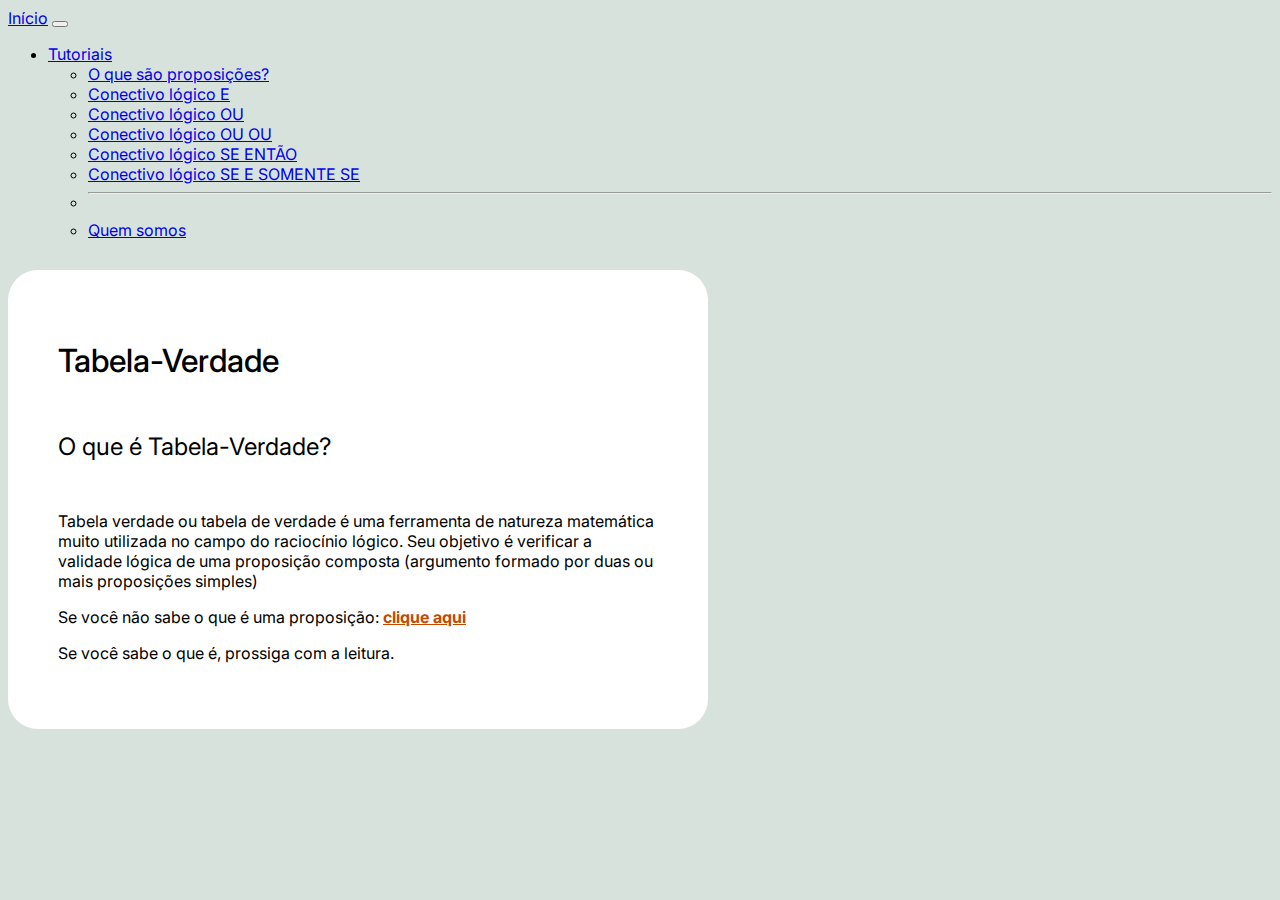
<file: index.html>
<!DOCTYPE html>

<html>

<head>
    <meta charset="utf-8">
    <meta http-equiv="X-UA-Compatible" content="IE=edge">
    <title>Projeto Integrado</title>
    <meta name="description" content="">
    <meta name="viewport" content="width=device-width, initial-scale=1">

    <link href="https://cdn.jsdelivr.net/npm/bootstrap@5.1.0/dist/css/bootstrap.min.css" rel="stylesheet" integrity="sha384-KyZXEAg3QhqLMpG8r+8fhAXLRk2vvoC2f3B09zVXn8CA5QIVfZOJ3BCsw2P0p/We" crossorigin="anonymous">
    <link rel="stylesheet" href="styles.css">

</head>


<body>
    <div>
        <header class="area1">
            <nav class="navbar navbar-expand-lg navbar-dark bg-dark">
                <div class="container-fluid">
                    <a class="inicio navbar-brand" href="index.html">Início</a>
                    <button class="navbar-toggler" type="button" data-bs-toggle="collapse" data-bs-target="#navbarSupportedContent" aria-controls="navbarSupportedContent" aria-expanded="false" aria-label="Toggle navigation">
                    <span class="navbar-toggler-icon"></span>
                    </button>
                    <div class="collapse navbar-collapse" id="navbarSupportedContent">
                        <ul class="navbar-nav me-auto mb-2 mb-lg-0">
                            <li class="nav-item dropdown">
                                <a class="nav-link dropdown-toggle" href="#" id="navbarDropdown" role="button" data-bs-toggle="dropdown" aria-expanded="false">
                                Tutoriais
                                </a>
                                <ul class="dropdown-menu" aria-labelledby="navbarDropdown">
                                    <li><a class="dropdown-item" href="proposicoes.html">O que são proposições?</a></li>
                                    <li><a class="dropdown-item" href="conectivoAND.html">Conectivo lógico E</a></li>
                                    <li><a class="dropdown-item" href="conectivoOR.html">Conectivo lógico OU</a></li>
                                    <li><a class="dropdown-item" href="#">Conectivo lógico OU OU</a></li>
                                    <li><a class="dropdown-item" href="#">Conectivo lógico SE ENTÃO</a></li>
                                    <li><a class="dropdown-item" href="#">Conectivo lógico SE E SOMENTE SE</a></li>
                                    <li>
                                        <hr class="dropdown-divider">
                                    </li>
                                    <li><a class="dropdown-item" href="#">Quem somos</a></li>
                                </ul>
                            </li>
                        </ul>
                    </div>
                </div>
            </nav>
        </header>
        <main class="area2">
            <div class="container">
                <h1 class="container__title">Tabela-Verdade</h1>
                <h2 class="container__title2"> O que é Tabela-Verdade?</h2>
                <p>Tabela verdade ou tabela de verdade é uma ferramenta de natureza matemática muito utilizada no campo do raciocínio lógico. Seu objetivo é verificar a validade lógica de uma proposição composta (argumento formado por duas ou mais proposições
                    simples)
                    <p>Se você não sabe o que é uma proposição: <a class="container__click" href="proposicoes.html">clique aqui</a></p>
                    <p>Se você sabe o que é, prossiga com a leitura.</p>
        </main>
        </div>
        <script src="https://cdn.jsdelivr.net/npm/bootstrap@5.0.2/dist/js/bootstrap.bundle.min.js" integrity="sha384-MrcW6ZMFYlzcLA8Nl+NtUVF0sA7MsXsP1UyJoMp4YLEuNSfAP+JcXn/tWtIaxVXM" crossorigin="anonymous"></script>
</body>

</html>
</file>
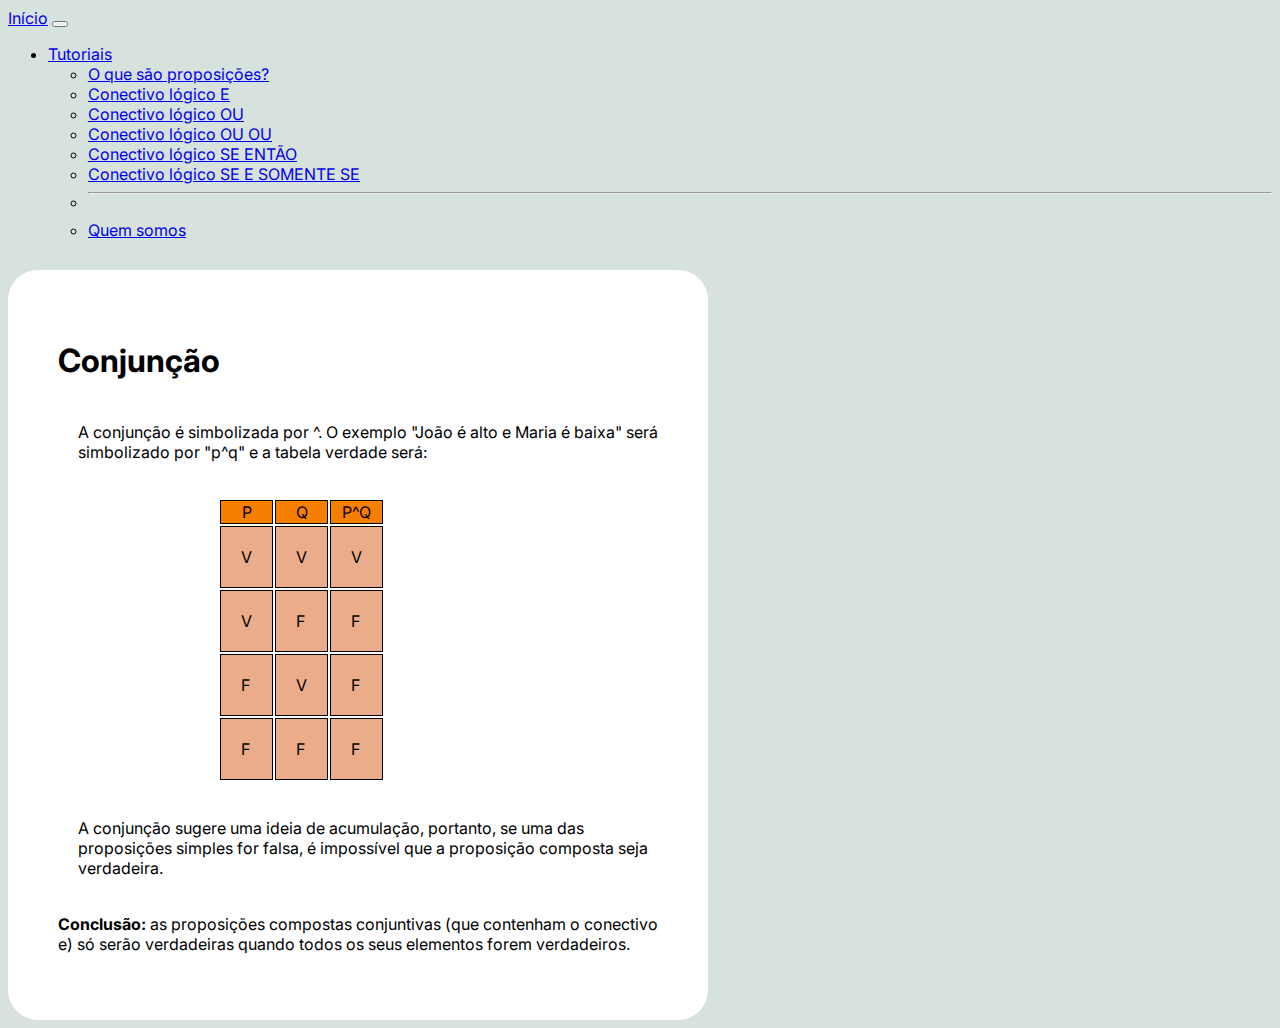
<file: conectivoAND.html>
<!DOCTYPE html>

<html>

<head>
    <meta charset="utf-8">
    <meta http-equiv="X-UA-Compatible" content="IE=edge">
    <title></title>
    <meta name="description" content="">
    <meta name="viewport" content="width=device-width, initial-scale=1">
    <link href="https://cdn.jsdelivr.net/npm/bootstrap@5.1.0/dist/css/bootstrap.min.css" rel="stylesheet" integrity="sha384-KyZXEAg3QhqLMpG8r+8fhAXLRk2vvoC2f3B09zVXn8CA5QIVfZOJ3BCsw2P0p/We" crossorigin="anonymous">
    <link rel="stylesheet" href="styles.css">

</head>

<body>
    <header>
        <nav class="navbar navbar-expand-lg navbar-dark bg-dark">
            <div class="container-fluid">
                <a class="inicio navbar-brand" href="index.html">Início</a>
                <button class="navbar-toggler" type="button" data-bs-toggle="collapse" data-bs-target="#navbarSupportedContent" aria-controls="navbarSupportedContent" aria-expanded="false" aria-label="Toggle navigation">
                    <span class="navbar-toggler-icon"></span>
                </button>
                <div class="collapse navbar-collapse" id="navbarSupportedContent">
                    <ul class="navbar-nav me-auto mb-2 mb-lg-0">
                        <li class="nav-item dropdown">
                            <a class="nav-link dropdown-toggle" href="#" id="navbarDropdown" role="button" data-bs-toggle="dropdown" aria-expanded="false">
                            Tutoriais
                            </a>
                            <ul class="dropdown-menu" aria-labelledby="navbarDropdown">
                                <li><a class="dropdown-item active" href="proposicoes.html">O que são proposições?</a></li>
                                <li><a class="dropdown-item" href="conectivoAND.html">Conectivo lógico E</a></li>
                                <li><a class="dropdown-item" href="conectivoOR.html">Conectivo lógico OU</a></li>
                                <li><a class="dropdown-item" href="#">Conectivo lógico OU OU</a></li>
                                <li><a class="dropdown-item" href="#">Conectivo lógico SE ENTÃO</a></li>
                                <li><a class="dropdown-item" href="#">Conectivo lógico SE E SOMENTE SE</a></li>
                                <li>
                                    <hr class="dropdown-divider">
                                </li>
                                <li>
                                    <a class="dropdown-item" href="#">Quem somos</a>
                                </li>
                            </ul>
                        </li>
                    </ul>
                </div>
            </div>
        </nav>
    </header>
    <main class="area3">
        <div class="container">
            <h1>
                Conjunção
            </h1>
            <p class="container_p">
                A conjunção é simbolizada por ^. O exemplo "João é alto e Maria é baixa" será simbolizado por "p^q" e a tabela verdade será:
            </p>
            <table class="container_Table">
                <thead>
                    <tr class="container_tabC">
                        <td class="container_tabC__1">P</td>
                        <td class="container_tabC__1">Q</td>
                        <td class="container_tabC__1">P^Q</td>
                    </tr>
                </thead>
                <tbody>
                    <tr>
                        <td class="container_tabB">V</td>
                        <td class="container_tabB">V</td>
                        <td class="container_tabB">V</td>
                    </tr>
                    <tr>
                        <td class="container_tabB">V</td>
                        <TD class="container_tabB">F</TD>
                        <td class="container_tabB">F</td>
                    </tr>
                    <tr>
                        <td class="container_tabB">F</td>
                        <TD class="container_tabB">V</TD>
                        <td class="container_tabB">F</td>
                    </tr>
                    <tr>
                        <td class="container_tabB">F</td>
                        <TD class="container_tabB">F</TD>
                        <td class="container_tabB">F</td>
                    </tr>
                </tbody>
            </table>
            <p class="container_p">
                A conjunção sugere uma ideia de acumulação, portanto, se uma das proposições simples for falsa, é impossível que a proposição composta seja verdadeira.
            </p>
            <p>
                <b>Conclusão:</b> as proposições compostas conjuntivas (que contenham o conectivo e) só serão verdadeiras quando todos os seus elementos forem verdadeiros.
            </p>
        </div>
    </main>
    </head>
</body>
</file>
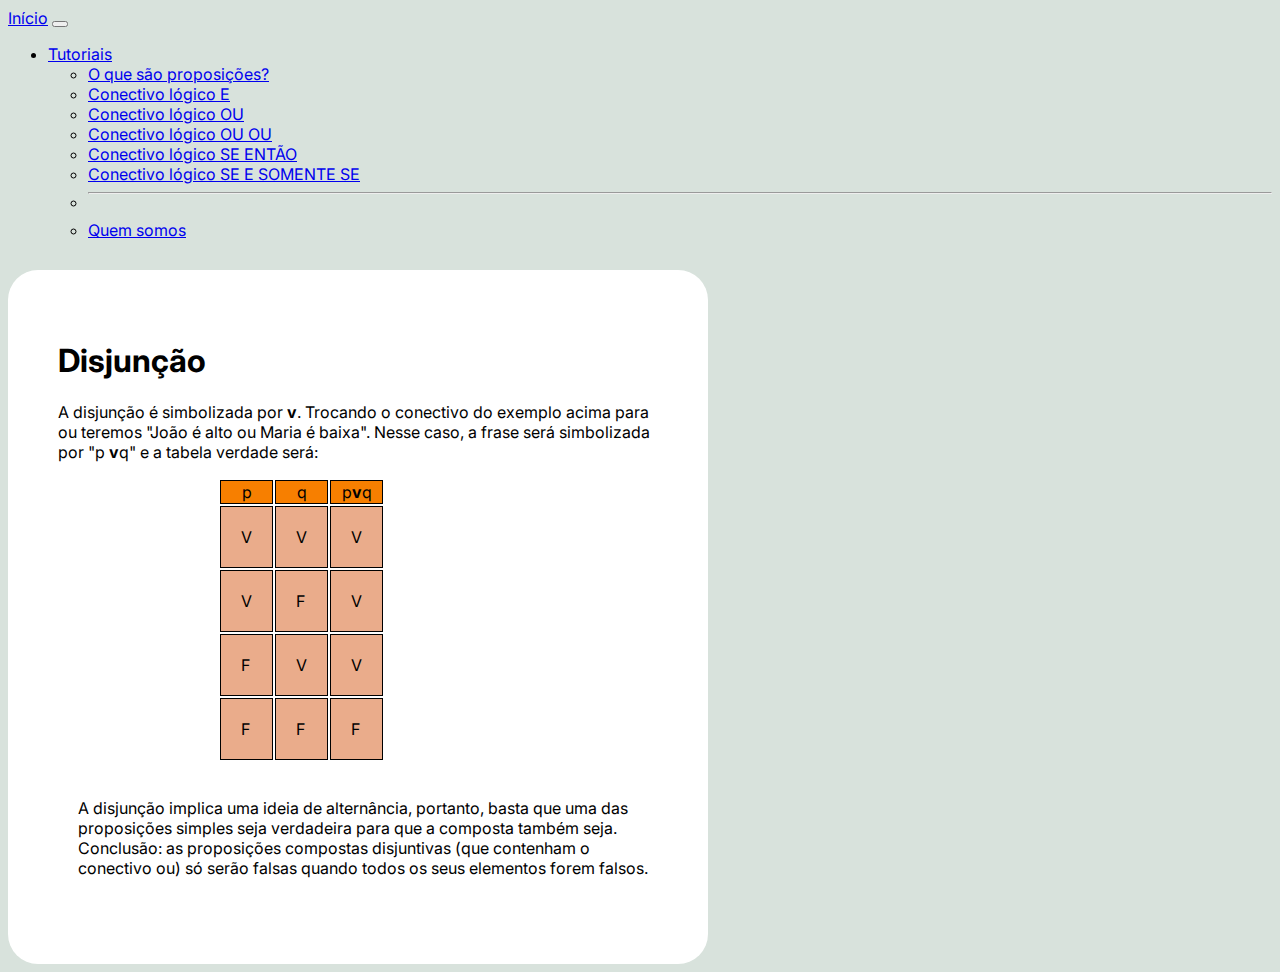
<file: conectivoOR.html>
<!DOCTYPE html>

<html>

<head>
    <meta charset="utf-8">
    <meta http-equiv="X-UA-Compatible" content="IE=edge">
    <title></title>
    <meta name="description" content="">
    <meta name="viewport" content="width=device-width, initial-scale=1">
    <link href="https://cdn.jsdelivr.net/npm/bootstrap@5.1.0/dist/css/bootstrap.min.css" rel="stylesheet" integrity="sha384-KyZXEAg3QhqLMpG8r+8fhAXLRk2vvoC2f3B09zVXn8CA5QIVfZOJ3BCsw2P0p/We" crossorigin="anonymous">
    <link rel="stylesheet" href="styles.css">

</head>

<body>
    <header>
        <nav class="navbar navbar-expand-lg navbar-dark bg-dark">
            <div class="container-fluid">
                <a class="inicio navbar-brand" href="index.html">Início</a>
                <button class="navbar-toggler" type="button" data-bs-toggle="collapse" data-bs-target="#navbarSupportedContent" aria-controls="navbarSupportedContent" aria-expanded="false" aria-label="Toggle navigation">
                <span class="navbar-toggler-icon"></span>
                </button>
                <div class="collapse navbar-collapse" id="navbarSupportedContent">
                    <ul class="navbar-nav me-auto mb-2 mb-lg-0">
                        <li class="nav-item dropdown">
                            <a class="nav-link dropdown-toggle" href="#" id="navbarDropdown" role="button" data-bs-toggle="dropdown" aria-expanded="false">
                            Tutoriais
                            </a>
                            <ul class="dropdown-menu" aria-labelledby="navbarDropdown">
                                <li><a class="dropdown-item" href="proposicoes.html">O que são proposições?</a></li>
                                <li><a class="dropdown-item" href="conectivoAND.html">Conectivo lógico E</a></li>
                                <li><a class="dropdown-item" href="conectivoOR.html">Conectivo lógico OU</a></li>
                                <li><a class="dropdown-item" href="#">Conectivo lógico OU OU</a></li>
                                <li><a class="dropdown-item" href="#">Conectivo lógico SE ENTÃO</a></li>
                                <li><a class="dropdown-item" href="#">Conectivo lógico SE E SOMENTE SE</a></li>
                                <li>
                                    <hr class="dropdown-divider">
                                </li>
                                <li><a class="dropdown-item" href="#">Quem somos</a></li>
                            </ul>
                        </li>
                    </ul>
                </div>
            </div>
        </nav>
    </header>
    <main class="area2">
        <div class="container">
            <h1 class="container__title4">Disjunção</h1>
            <p>A disjunção é simbolizada por
                <B>v</B>. Trocando o conectivo do exemplo acima para ou teremos "João é alto ou Maria é baixa". Nesse caso, a frase será simbolizada por "p
                <B>v</B>q" e a tabela verdade será:</p>
            <table class="container_Table">
                <thead>
                    <tr class="container_tabC">
                        <td class="container_tabC__1">p</td>
                        <td class="container_tabC__1">q</td>
                        <td class="container_tabC__1">p<b>v</b>q</td>
                    </tr>
                </thead>
                <tbody class="table">
                    <tr>
                        <td class="container_tabB">V</td>
                        <td class="container_tabB">V</td>
                        <td class="container_tabB">V</td>
                    </tr>
                    <tr>
                        <td class="container_tabB">V</td>
                        <td class="container_tabB">F</td>
                        <td class="container_tabB">V</td>
                    </tr>
                    <tr>
                        <td class="container_tabB">F</td>
                        <td class="container_tabB">V</td>
                        <td class="container_tabB">V</td>
                    </tr>
                    <tr>
                        <td class="container_tabB">F</td>
                        <td class="container_tabB">F</td>
                        <td class="container_tabB">F</td>
                    </tr>
                </tbody>
            </table>

            <p class="container_p">A disjunção implica uma ideia de alternância, portanto, basta que uma das proposições simples seja verdadeira para que a composta também seja. Conclusão: as proposições compostas disjuntivas (que contenham o conectivo ou) só serão falsas quando
                todos os seus elementos forem falsos.</p>

        </div>
    </main>
    </head>
</body>
</file>
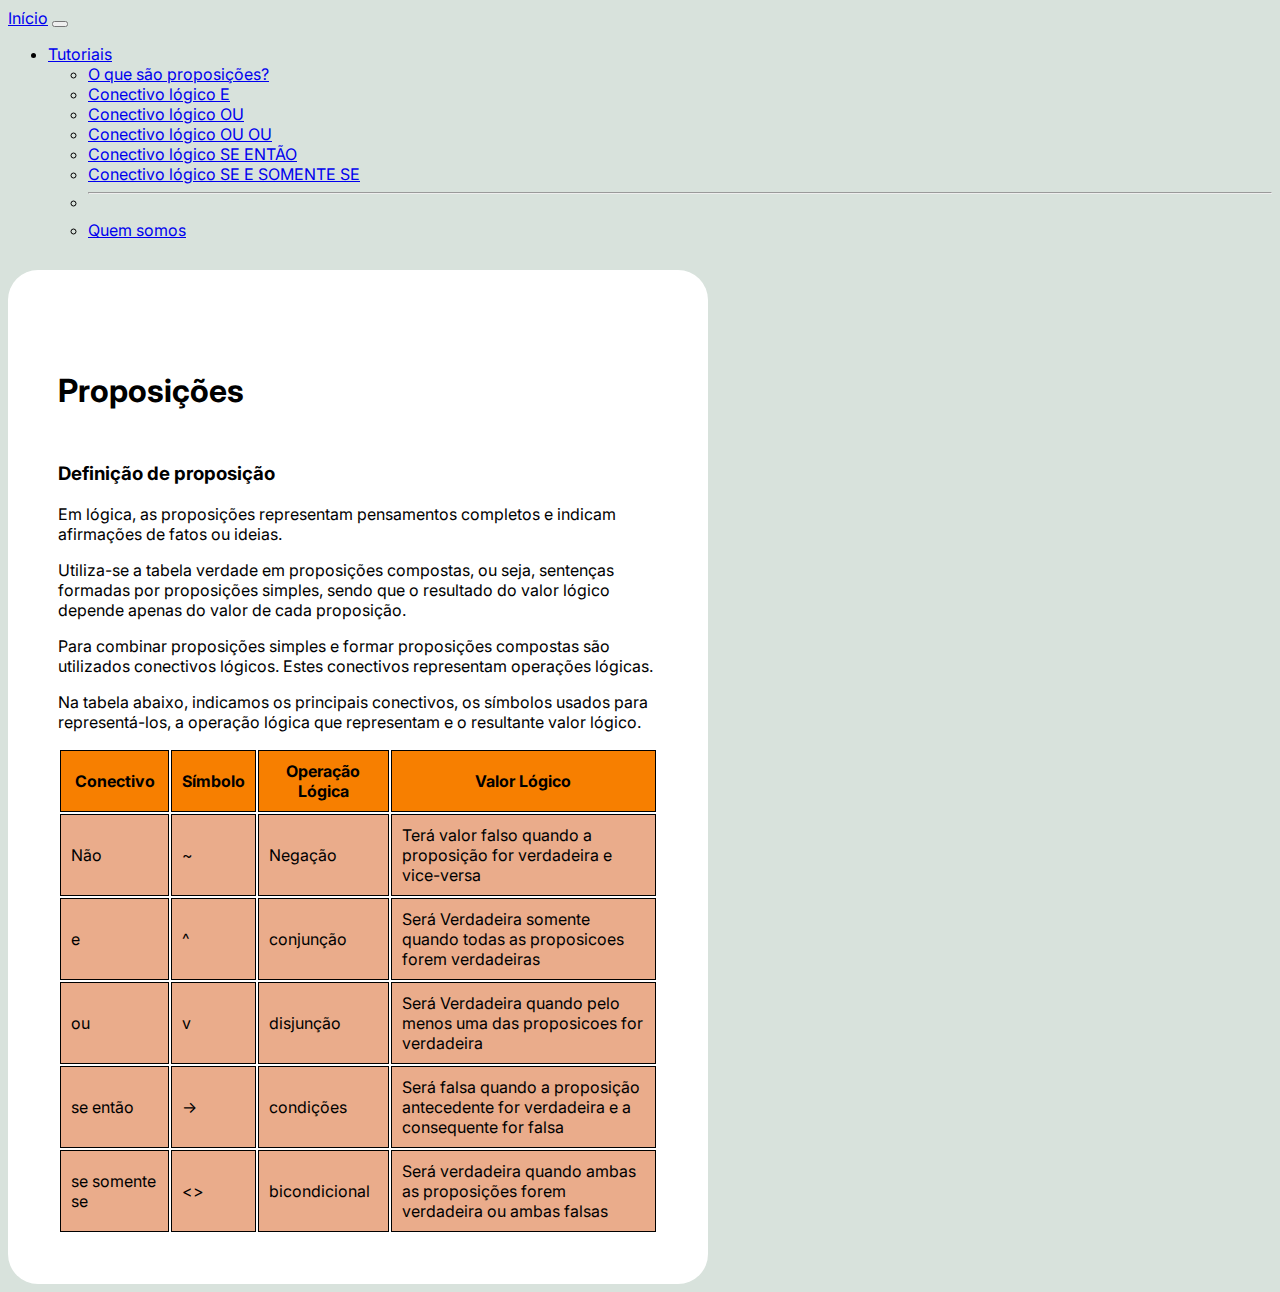
<file: proposicoes.html>
<!DOCTYPE html>
<html>

<head>
    <meta charset="utf-8">
    <meta http-equiv="X-UA-Compatible" content="IE=edge">
    <title></title>
    <meta name="description" content="">
    <meta name="viewport" content="width=device-width, initial-scale=1">
    <link href="https://cdn.jsdelivr.net/npm/bootstrap@5.1.0/dist/css/bootstrap.min.css" rel="stylesheet" integrity="sha384-KyZXEAg3QhqLMpG8r+8fhAXLRk2vvoC2f3B09zVXn8CA5QIVfZOJ3BCsw2P0p/We" crossorigin="anonymous">
    <link rel="stylesheet" href="styles.css">

</head>

<body>
    <header>
        <nav class="navbar navbar-expand-lg navbar-dark bg-dark">
            <div class="container-fluid">
                <a class="inicio navbar-brand" href="index.html">Início</a>
                <button class="navbar-toggler" type="button" data-bs-toggle="collapse" data-bs-target="#navbarSupportedContent" aria-controls="navbarSupportedContent" aria-expanded="false" aria-label="Toggle navigation">
                <span class="navbar-toggler-icon"></span>
                </button>
                <div class="collapse navbar-collapse" id="navbarSupportedContent">
                    <ul class="navbar-nav me-auto mb-2 mb-lg-0">
                        <li class="nav-item dropdown">
                            <a class="nav-link dropdown-toggle" href="#" id="navbarDropdown" role="button" data-bs-toggle="dropdown" aria-expanded="false">
                            Tutoriais
                            </a>
                            <ul class="dropdown-menu" aria-labelledby="navbarDropdown">
                                <li><a class="dropdown-item" href="proposicoes.html">O que são proposições?</a></li>
                                <li><a class="dropdown-item" href="conectivoAND.html">Conectivo lógico E</a></li>
                                <li><a class="dropdown-item" href="conectivoOR.html">Conectivo lógico OU</a></li>
                                <li><a class="dropdown-item" href="#">Conectivo lógico OU OU</a></li>
                                <li><a class="dropdown-item" href="#">Conectivo lógico SE ENTÃO</a></li>
                                <li><a class="dropdown-item" href="#">Conectivo lógico SE E SOMENTE SE</a></li>
                                <li>
                                    <hr class="dropdown-divider">
                                </li>
                                <li><a class="dropdown-item" href="#">Quem somos</a></li>
                            </ul>
                        </li>
                    </ul>
                </div>
            </div>
        </nav>
    </header>
    <main class="area3">
        <div class="container">
            <h1 class="container__titleProprosicao">Proposições</h1>
            <h3 class="container__titleSubProprosicao">Definição de proposição</h3>
            <p>Em lógica, as proposições representam pensamentos completos e indicam afirmações de fatos ou ideias.</p>
            <p>Utiliza-se a tabela verdade em proposições compostas, ou seja, sentenças formadas por proposições simples, sendo que o resultado do valor lógico depende apenas do valor de cada proposição.</p>
            <p>Para combinar proposições simples e formar proposições compostas são utilizados conectivos lógicos. Estes conectivos representam operações lógicas.</p>
            <p>Na tabela abaixo, indicamos os principais conectivos, os símbolos usados para representá-los, a operação lógica que representam e o resultante valor lógico.</p>
            <table class="container_tabtudo">
                <thead>
                    <tr class="container_tabH">
                        <b>
                            <th class="container__tabH__label">Conectivo</th>
                            <th class="container__tabH__label">Símbolo</th>
                            <th class="container__tabH__label">Operação Lógica</th>
                            <th class="container__tabH__label" >Valor Lógico</th>
                        </b>
                    </tr>
                </thead>
                <tbody>
                    <tr class="container__tabB">
                        <td class="container__tabB__label">Não</td>
                        <td class="container__tabB__label">~</td>
                        <td class="container__tabB__label">Negação</td>
                        <td class="container__tabB__label">Terá valor falso quando a proposição for verdadeira e vice-versa</td>
                    </tr>
                    <tr>
                        <td class="container__tabB__label">e</td>
                        <td class="container__tabB__label">^</td>
                        <td class="container__tabB__label">conjunção</td>
                        <td class="container__tabB__label">Será Verdadeira somente quando todas as proposicoes forem verdadeiras</td>
                    </tr>
                    <tr>
                        <td class="container__tabB__label">ou</td>
                        <td class="container__tabB__label">v</td>
                        <td class="container__tabB__label">disjunção</td>
                        <td class="container__tabB__label">Será Verdadeira quando pelo menos uma das proposicoes for verdadeira</td>
                    </tr>
                    <tr>
                        <td class="container__tabB__label">se então</td>
                        <td class="container__tabB__label">-></td>
                        <td class="container__tabB__label">condições</td>
                        <td class="container__tabB__label">Será falsa quando a proposição antecedente for verdadeira e a consequente for falsa</td>
                    </tr>
                    <tr>
                        <td class="container__tabB__label">se somente se</td>
                        <td class="container__tabB__label">
                            <>
                        </td>
                        <td class="container__tabB__label">bicondicional</td>
                        <td class="container__tabB__label">Será verdadeira quando ambas as proposições forem verdadeira ou ambas falsas</td>
                    </tr>
                </tbody>
                <table borderd </table>
        </div>
    </main>
    </head>

</body>
</file>
<file: styles.css>
@import url('https://fonts.googleapis.com/css2?family=Inter:wght@100;200;300;400;500;600;700;800;900&display=swap');
* {
    font-family: 'Inter', sans-serif;
}

head,
body {
    font-family: 'Inter', sans-serif;
}

body {
    background-color: #d8e2dc;
}

.container {
    background-color: #ffffff;
    border-radius: 30px;
    width: 600px;
    padding: 50px;
    margin-top: 30px;
}

.container__title {
    font-weight: 500;
}

.container__title2 {
    padding: 30px 0px;
    font-weight: 400;
}

.container__click {
    color: #c44900;
    font-weight: 700;
}

.container__titleProprosicao {
    padding: 30px 0px;
}

.container_Table {
    margin-left: 160px;
}

.container_tabC,
.container_tabC__1 {
    text-align: center;
    background: #f77f00;
    border-color: black;
    border: 1.5PX;
    border-style: solid;
}

.container_tabB {
    background: #eaac8b;
    border-style: solid;
    padding: 20px 20px;
    border-color: black;
    border-width: 1.5px;
}

.container_p {
    padding: 20px 0px;
    padding-left: 20px;
}

.container__titleProprosicao {
    padding: 30px 0px;
    font-style: normal;
    font-weight: 700;
}

.container_tabH {
    background: #f77f00;
}

.container__tabH__label {
    border: 1.5px solid;
    padding: 10px;
}

.container__tabB__label {
    border: 1px solid;
    padding: 10px;
    background-color: #eaac8b;
}
</file>
